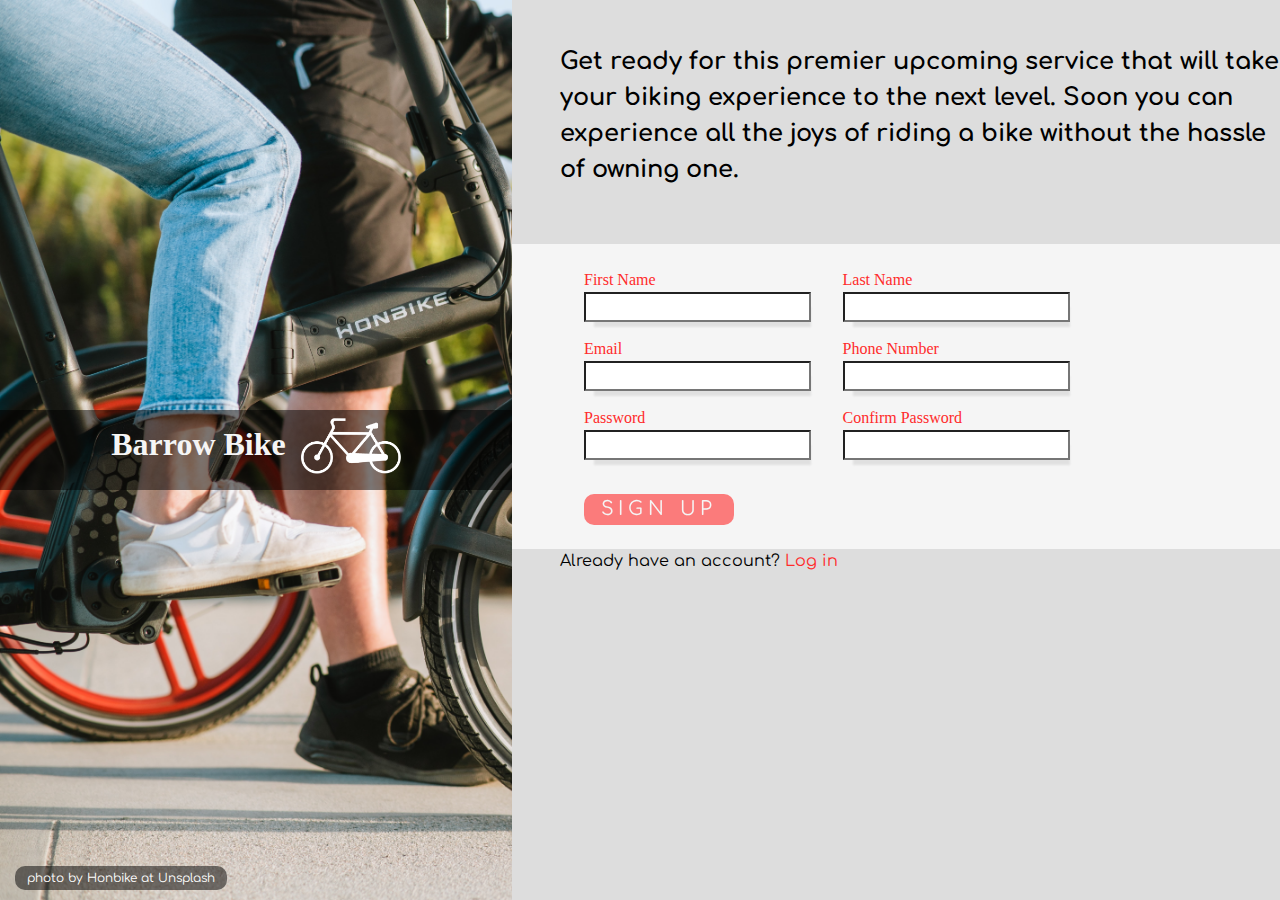
<file: index.html>
<!DOCTYPE html>
<html lang="en">
<head>
    <meta charset="UTF-8">
    <meta http-equiv="X-UA-Compatible" content="IE=edge">
    <meta name="viewport" content="width=device-width, initial-scale=1.0">
    <link rel="stylesheet" href="style.css">
    <link rel="stylesheet" href="reset.css">
    <link rel="preconnect" href="https://fonts.googleapis.com">
<link rel="preconnect" href="https://fonts.gstatic.com" crossorigin>
<link href="https://fonts.googleapis.com/css2?family=Anton&family=Comfortaa&family=M+PLUS+Rounded+1c:wght@400;700&family=Permanent+Marker&family=Titan+One&display=swap" rel="stylesheet">
    <title>Sign-Up Form</title>
</head>
<body>

    <div class="image-container">
        <div class="header">
            <div id="brand-name"><h1>Barrow Bike</h1></div>
            <img class="bike-icon" src="./assets/Bike_icon.png" alt="bike icon">
        </div>
        
        <div class="image-credit"><p>photo by Honbike at Unsplash</p></div>
    </div>

    <div class="form-section">
        <h2>Get ready for this premier upcoming service that will take your biking experience to the next level. Soon you can experience all the joys of riding a bike without the hassle of owning one.</h2>
        <div class="form-container">
           
            <form action="#" onsubmit="return false">
                <!-- <h3>Please fill out the form below.</h3> -->
                <p class="input-container">
                    <label for="f_name">First Name</label>
                    <input type="text" id="f_name" name="f_name" required placeholder=" ">
                </p>
                <p class="input-container">
                    <label for="l_name">Last Name</label>
                    <input type="text" id="l_name" name="l_name">

                </p>
                <p class="input-container">
                    <label for="email">Email</label>
                    <input type="email" id="email" name="email" required="" placeholder=" ">

                </p>
                <p class="input-container">
                    <label for="phone">Phone Number</label>
                    <input type="tel" id="phone" name="phone" required placeholder=" " 
                    pattern='[0-9]{10}'"
                    oninvalid="this.setCustomValidity('Please enter 10 digits. No dashes.')"
                    oninput="this.setCustomValidity">
                </p>
                <p class="input-container">
                    <label for="password">Password</label>
                    <input pattern="(?=.*\d)(?=.*[a-z])(?=.*[A-Z]).{8,}" type="password" name="password" id="password" required 
                    title="Must contain at least one number, one uppercase letter, one lowercase letter and 8 or more characters."
                    placeholder=" ">
                    
                    <!-- <div class="requirements">Password must be at least 6character</div> -->
                </p>
                
                <p class="input-container">
                    <label for="confirm_pass">Confirm Password</label>
                    <input type="password" id="confirm_pass" name="confirm_pass" required placeholder=" " onkeyup="validate_password()"
                    title="Must match password" oninvalid="this.setCustomValidity('Passwords must match')"
                    oninput="this.setCustomValidity"> 
                    <p id="message2"></p>
                </p>
                <button class="button" type="submit" id="create" onclick="checkPassword()">Sign Up</button>
            </form> 
        </div>

        <div id="message">
            <h4>Password must contain the following:</h4>
            <p id="letter" class="invalid">A <b>lowercase</b>letter</p>
            <p id="capital" class="invalid">A <b>capital (uppercase)</b>letter</p>
            <p id="number" class="invalid">A <b>number</b></p>
            <p id="length" class="invalid">Minimum <b>8 characters</b></p>

        </div>

        <div class="login">
           <p>Already have an account? <span><a href="login.html">Log in</a></span></p> 
        </div>
        
       
    </div>

    <script src="script.js"></script>

</html>


<!-- number verification
password validation
custom error messages -->
</file>
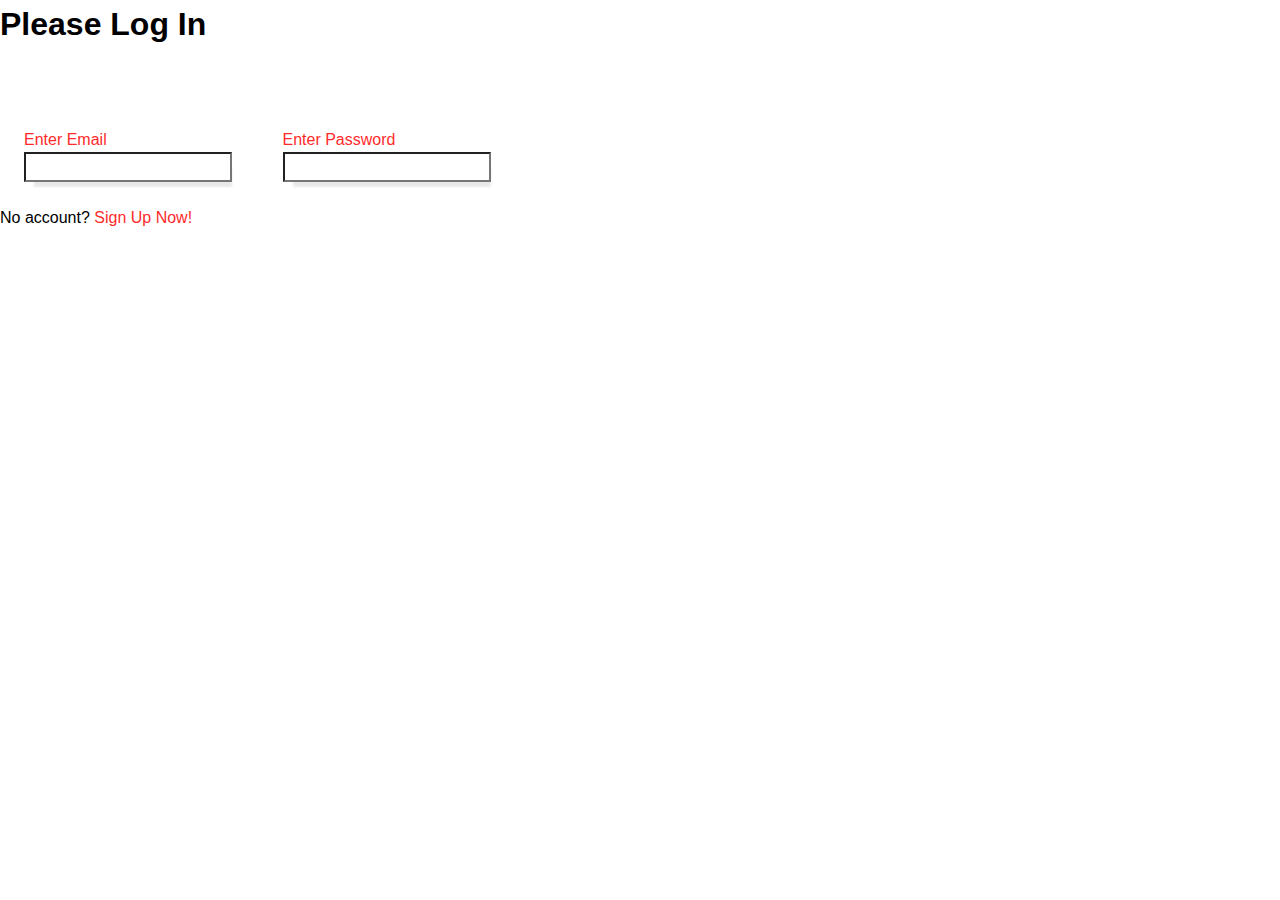
<file: login.html>
<!DOCTYPE html>
<html lang="en">
<head>
    <meta charset="UTF-8">
    <meta http-equiv="X-UA-Compatible" content="IE=edge">
    <meta name="viewport" content="width=device-width, initial-scale=1.0">
    <link rel="stylesheet" href="style.css">
    <link rel="stylesheet" href="reset.css">
    <title>Log In</title>
</head>
<body>
    <h1 class="login-page">Please Log In</h1>
    <div>
        <form action="#">
            <div class="email">
                <label class="login-page" for="email">Enter Email</label>
                <input type="email" id="email" name="email">
            </div>
            <div class="password">
                <label class="login-page" for="pswd">Enter Password</label>
                <input type="password" id="pswd" name="pswd">
            </div>
        </form>
    </div>
    <div>
        <p class="login-page">No account? <a href="index.html">Sign Up Now!</a></p>
    </div>
</body>
</html>
</file>
<file: style.css>
/* global */
h2,
p{
    font-family: 'Comfortaa', cursive;
}

#brand-name,
label {
    font-family: 'Permanent Marker', cursive;
}

.header {
    background-color: hsla(0, 0%, 0%, .5);
    color: whitesmoke;
    height: 5em;
    width: 40vw;
    display: flex;
    gap: 15px;
    justify-content: center;
}


img.bike-icon {
    max-width: 100px;
    filter: invert(100%);
    height: 70%;
    margin-top: .5rem;
  }

#brand-name {
    margin-top: 10px;
}

.image-container{
    background-image: url("assets/honbike-h3J5fReb6tY-unsplash.jpeg");
    background-size: cover;
    height: 100vh;
    position: relative;
    float:left;
    width: 40vw;
    display: flex;
    flex-direction: column;
    justify-content: center;
    margin-right: 3rem;
}

.image-credit{
    background-color: hsla(0, 0%, 0%, .5);
    /* background-color: black; */
    color: white;
    position: absolute;
    border-radius: 10px;
    padding: .25em 1em;
    bottom: 10px;
    left: 15px;
    font-size:.75rem;
}

.form-section{
    background-color: rgb(221, 221, 221);
    height: 100vh;
    padding-top: 2.75rem;
}

.form-container{
    background-color: whitesmoke;

}

form{
    /* font-family: 'Anton', sans-serif; */

    position: relative;
    margin-top: 3.5rem;
    padding: 1.5rem;
    max-width: 550px;

    /* grid */

    display: grid;
    grid-gap: 15px;
    grid-template-columns: repeat(2, 1fr);
    /* grid-template-rows: 10em 1em 1em 1em; */
}


label {
    display: block;
    color: rgb(255, 43, 43);
}

button {
    background-color: rgb(255, 43, 43);
    color: whitesmoke;
    max-width: 150px;
    border: 0;
    border-radius: 10px;
    cursor: pointer;
    opacity: 0.6;
    transition: 0.3s;
}

form button{
    font-family: 'Comfortaa', cursive; 
    letter-spacing: .25em;
    text-transform: uppercase;
    font-size: 1.2rem;
}

input:focus {
    border: 5px solid skyblue;
}


input {
    box-shadow: 5px 10px 2px -5px rgba(165, 164, 164, .25); 
}

.button:hover {
    opacity: 1;
    border: 3px black solid;
}


input:not(:placeholder-shown):invalid {
    border: solid red 2px;
}


/* password validation styling */


#message {
    display: none;
    position: relative;
}

#message p {
    font-size: .75rem;
}

.valid {
    color: green;
}

.valid:before {
    position: relative;
    left: -10px;
    content: "✔";
}

/* Add a red text color and an 'x' icon when wrong */
.invalid {
    color: red;
}

.invalid:before {
    position: relative;
    left: -10px;
    content: "✖";
}


.login-page {
    font-family: 'Anton', sans-serif;

}

#message2 {
    color: white;
    font-size: .74em;
    /* left: 50px; */
    width: 15em;
    padding: 2px;
    padding-left: 7.5px;
}
</file>
